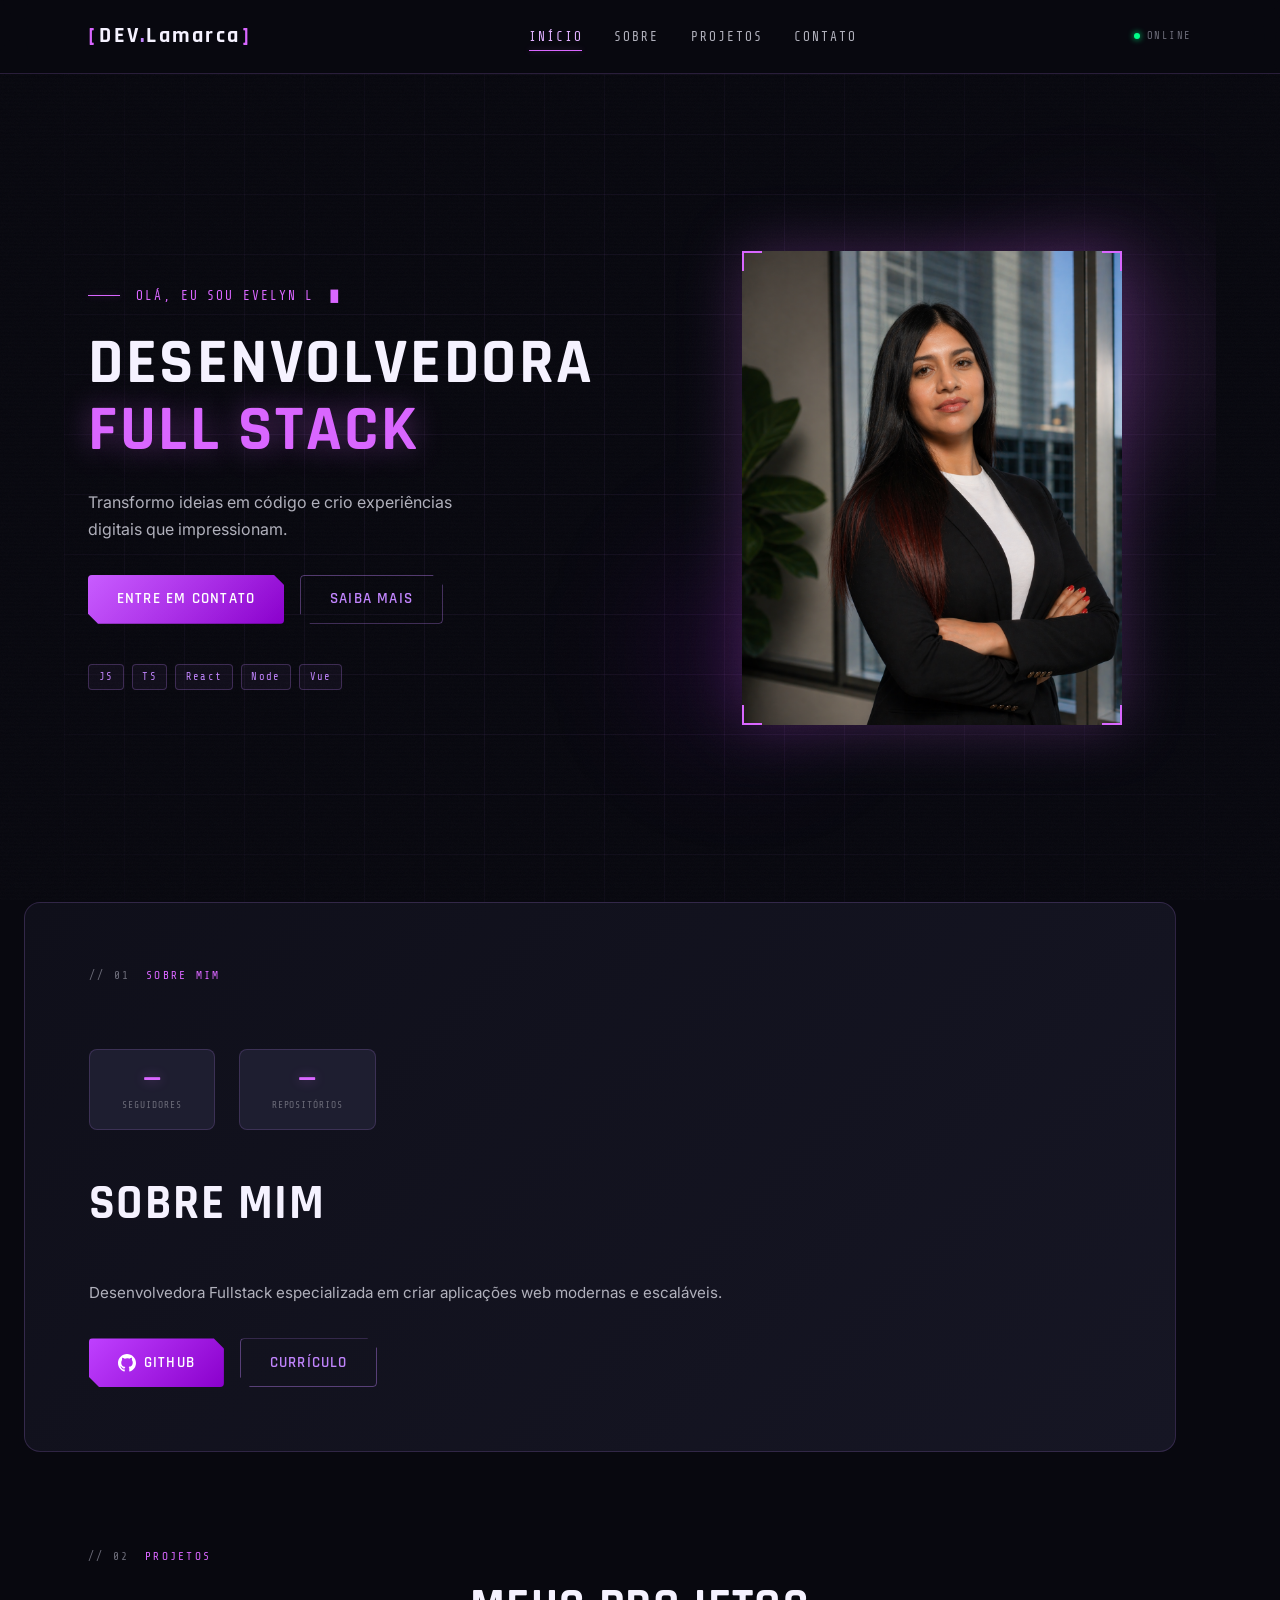
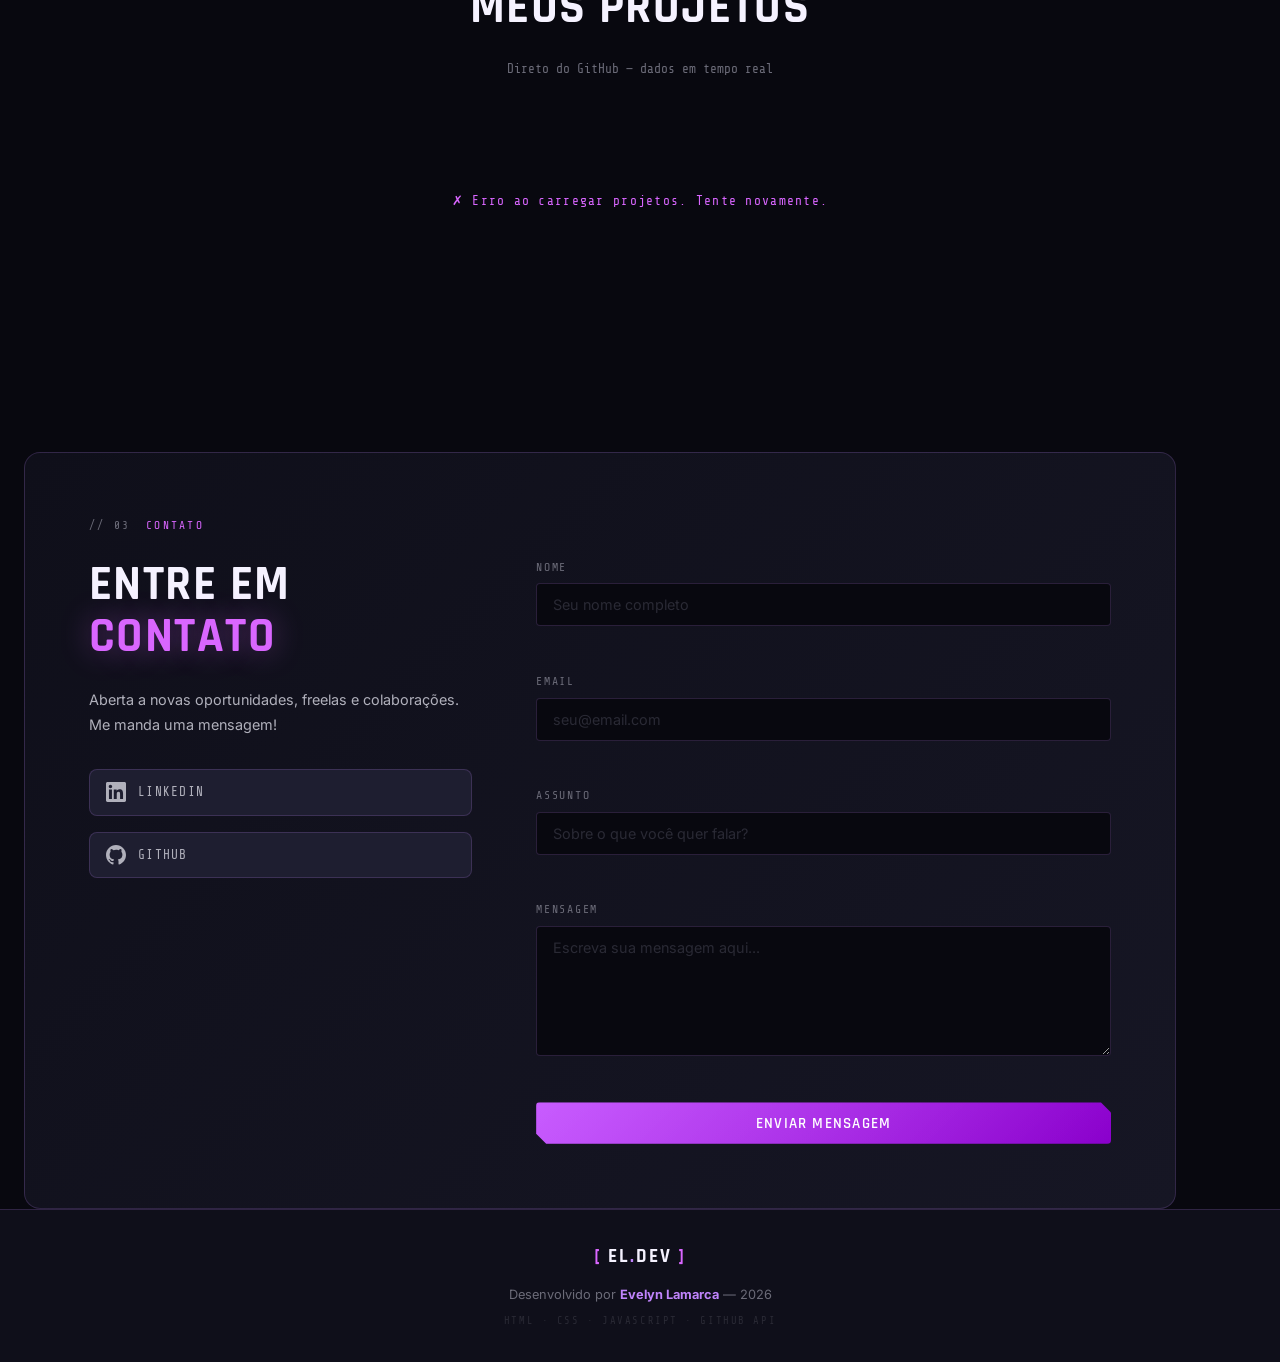
<file: index.html>
<!doctype html>
<html lang="pt-br">
  <head>
    <meta charset="UTF-8" />
    <meta name="viewport" content="width=device-width, initial-scale=1.0" />
    <meta name="author" content="Evelyn Lamarca" />
    <meta name="description" content="Portfólio pessoal de Evelyn Lamarca — desenvolvedora Full Stack especializada em criar experiências digitais incríveis." />
    <meta name="robots" content="index, follow" />

    <link rel="icon" type="image/svg+xml" href="./assets/img/favicon.svg" />

    <link rel="preconnect" href="https://fonts.googleapis.com">
    <link rel="preconnect" href="https://fonts.gstatic.com" crossorigin>
    <link href="https://fonts.googleapis.com/css2?family=Rajdhani:wght@400;500;600;700&family=Share+Tech+Mono&family=Inter:wght@300;400;500;600&display=swap" rel="stylesheet">

    <link rel="stylesheet" href="https://cdn.jsdelivr.net/npm/swiper@11/swiper-bundle.min.css" />
    <link rel="stylesheet" href="./css/style.css">

    <title>Evelyn Lamarca — Dev Full Stack</title>
  </head>
  <body>

    <div class="noise-overlay"></div>
    <div class="scanlines"></div>

    <header id="header">
      <div class="header-inner">

        <a href="index.html" class="logo" aria-label="Voltar ao início">
          <span class="logo-bracket">[</span>
          <span class="logo-text">DEV<span class="logo-dot">.</span>Lamarca</span>
          <span class="logo-bracket">]</span>
        </a>

        <nav class="nav-desktop" aria-label="Navegação principal">
          <ul class="menu-list">
            <li><a href="#hero" class="nav-link">Início</a></li>
            <li><a href="#about" class="nav-link">Sobre</a></li>
            <li><a href="#projects" class="nav-link">Projetos</a></li>
            <li><a href="#contact" class="nav-link">Contato</a></li>
          </ul>
        </nav>

        <div class="header-status" aria-hidden="true">
          <span class="status-dot"></span>
          <span class="status-text">ONLINE</span>
        </div>

        <button class="hamburger" id="hamburger" aria-label="Abrir menu" aria-expanded="false">
          <span></span><span></span><span></span>
        </button>
      </div>

      <nav class="nav-mobile" id="nav-mobile" aria-label="Navegação mobile">
        <ul>
          <li><a href="#hero" class="nav-link-mobile">Início</a></li>
          <li><a href="#about" class="nav-link-mobile">Sobre</a></li>
          <li><a href="#projects" class="nav-link-mobile">Projetos</a></li>
          <li><a href="#contact" class="nav-link-mobile">Contato</a></li>
        </ul>
      </nav>
    </header>

    <main>

      <section id="hero" class="section-container hero-section">
        <div class="hero-grid" aria-hidden="true"></div>
        <div class="glitch-lines" aria-hidden="true">
          <span></span><span></span><span></span>
        </div>

        <div class="hero-content">
          <p class="hero-eyebrow">
            <span class="eyebrow-line"></span>
            <span id="typing-text"></span><span class="cursor-blink">█</span>
          </p>
          <h1 class="hero-title">
            Desenvolvedora<br>
            <span class="title-accent">Full Stack</span>
          </h1>
          <p class="hero-description">
            Transformo ideias em código e crio experiências digitais que impressionam.
          </p>
          <div class="hero-cta">
            <a href="#contact" class="btn btn-primary">
              <span class="btn-glow"></span>
              Entre em contato
            </a>
            <a href="#about" class="btn btn-ghost">Saiba mais</a>
          </div>
          <div class="tech-badges" aria-label="Tecnologias">
            <span class="badge">JS</span>
            <span class="badge">TS</span>
            <span class="badge">React</span>
            <span class="badge">Node</span>
            <span class="badge">Vue</span>
          </div>
        </div>

        <figure class="hero-figure" aria-hidden="true">
          <div class="hero-frame">
            <img
              src="./assets/img/EVE.png"
              alt="Avatar de Evelyn Lamarca"
              class="hero-avatar float-animation"
            />
            <div class="frame-corner tl"></div>
            <div class="frame-corner tr"></div>
            <div class="frame-corner bl"></div>
            <div class="frame-corner br"></div>
          </div>
          <div class="orb orb-neon" aria-hidden="true"></div>
          <div class="orb orb-purple" aria-hidden="true"></div>
        </figure>
      </section>

      <section id="about" class="section-container about-section">

        <div class="section-label">
          <span>// 01</span> SOBRE MIM
        </div>

        <div class="about-stats">
          <div class="stat-card">
            <span class="stat-number" id="stat-followers">—</span>
            <span class="stat-label">Seguidores</span>
          </div>
          <div class="stat-card">
            <span class="stat-number" id="stat-repos">—</span>
            <span class="stat-label">Repositórios</span>
          </div>
        </div>

        <article class="about-content">
          <h2 class="section-title">Sobre mim</h2>
          <p id="about-bio">Carregando perfil...</p>
          <div class="about-actions">
            <a href="https://github.com/evelynlamarca" target="_blank" rel="noopener" class="btn btn-primary" id="about-github-link">
              <svg width="18" height="18" viewBox="0 0 24 24" fill="currentColor"><path d="M12 0C5.374 0 0 5.373 0 12c0 5.302 3.438 9.8 8.207 11.387.599.111.793-.261.793-.577v-2.234c-3.338.726-4.033-1.416-4.033-1.416-.546-1.387-1.333-1.756-1.333-1.756-1.089-.745.083-.729.083-.729 1.205.084 1.839 1.237 1.839 1.237 1.07 1.834 2.807 1.304 3.492.997.107-.775.418-1.305.762-1.604-2.665-.305-5.467-1.334-5.467-5.931 0-1.311.469-2.381 1.236-3.221-.124-.303-.535-1.524.117-3.176 0 0 1.008-.322 3.301 1.23A11.509 11.509 0 0112 5.803c1.02.005 2.047.138 3.006.404 2.291-1.552 3.297-1.23 3.297-1.23.653 1.653.242 2.874.118 3.176.77.84 1.235 1.911 1.235 3.221 0 4.609-2.807 5.624-5.479 5.921.43.372.823 1.102.823 2.222v3.293c0 .319.192.694.801.576C20.566 21.797 24 17.3 24 12c0-6.627-5.373-12-12-12z"/></svg>
              GitHub
            </a>
            <a href="#" target="_blank" class="btn btn-ghost">Currículo</a>
          </div>
        </article>
      </section>

      <section id="projects" class="section-container projects-section">

        <div class="section-label">
          <span>// 02</span> PROJETOS
        </div>

        <h2 class="section-title centered">Meus Projetos</h2>
        <p class="section-sub centered">Direto do GitHub — dados em tempo real</p>

        <div class="projects-loading" id="projects-loading" aria-live="polite">
          <div class="loading-spinner"></div>
          <span>Buscando repositórios...</span>
        </div>

        <div class="swiper projects-swiper" id="projects-swiper" style="opacity:0;transition:opacity 0.5s;">
          <div class="swiper-wrapper" id="swiper-wrapper"></div>
          <div class="swiper-button-next" aria-label="Próximo projeto"></div>
          <div class="swiper-button-prev" aria-label="Projeto anterior"></div>
          <div class="swiper-pagination"></div>
        </div>
      </section>

      <section id="contact" class="section-container contact-section">

        <div class="section-label">
          <span>// 03</span> CONTATO
        </div>

        <div class="contact-grid">

          <article class="contact-info">
            <h2 class="section-title">Entre em<br><span class="title-accent">Contato</span></h2>
            <p>Aberta a novas oportunidades, freelas e colaborações. Me manda uma mensagem!</p>

            <div class="social-links">
              <a href="https://www.linkedin.com/in/evelynlamarca" target="_blank" rel="noopener" class="social-link" aria-label="LinkedIn">
                <svg width="20" height="20" viewBox="0 0 24 24" fill="currentColor"><path d="M20.447 20.452h-3.554v-5.569c0-1.328-.027-3.037-1.852-3.037-1.853 0-2.136 1.445-2.136 2.939v5.667H9.351V9h3.414v1.561h.046c.477-.9 1.637-1.85 3.37-1.85 3.601 0 4.267 2.37 4.267 5.455v6.286zM5.337 7.433c-1.144 0-2.063-.926-2.063-2.065 0-1.138.92-2.063 2.063-2.063 1.14 0 2.064.925 2.064 2.063 0 1.139-.925 2.065-2.064 2.065zm1.782 13.019H3.555V9h3.564v11.452zM22.225 0H1.771C.792 0 0 .774 0 1.729v20.542C0 23.227.792 24 1.771 24h20.451C23.2 24 24 23.227 24 22.271V1.729C24 .774 23.2 0 22.222 0h.003z"/></svg>
                LinkedIn
              </a>
              <a href="https://github.com/evelynlamarca" target="_blank" rel="noopener" class="social-link" aria-label="GitHub">
                <svg width="20" height="20" viewBox="0 0 24 24" fill="currentColor"><path d="M12 0C5.374 0 0 5.373 0 12c0 5.302 3.438 9.8 8.207 11.387.599.111.793-.261.793-.577v-2.234c-3.338.726-4.033-1.416-4.033-1.416-.546-1.387-1.333-1.756-1.333-1.756-1.089-.745.083-.729.083-.729 1.205.084 1.839 1.237 1.839 1.237 1.07 1.834 2.807 1.304 3.492.997.107-.775.418-1.305.762-1.604-2.665-.305-5.467-1.334-5.467-5.931 0-1.311.469-2.381 1.236-3.221-.124-.303-.535-1.524.117-3.176 0 0 1.008-.322 3.301 1.23A11.509 11.509 0 0112 5.803c1.02.005 2.047.138 3.006.404 2.291-1.552 3.297-1.23 3.297-1.23.653 1.653.242 2.874.118 3.176.77.84 1.235 1.911 1.235 3.221 0 4.609-2.807 5.624-5.479 5.921.43.372.823 1.102.823 2.222v3.293c0 .319.192.694.801.576C20.566 21.797 24 17.3 24 12c0-6.627-5.373-12-12-12z"/></svg>
                GitHub
              </a>
            </div>
          </article>

          <form id="formulario" class="contact-form" novalidate>
            <div class="form-field">
              <label for="nome">Nome</label>
              <input id="nome" name="nome" type="text" placeholder="Seu nome completo" autocomplete="name" />
              <span class="form-error" id="erro-nome" role="alert"></span>
            </div>
            <div class="form-field">
              <label for="email">Email</label>
              <input id="email" name="email" type="email" placeholder="seu@email.com" autocomplete="email" />
              <span class="form-error" id="erro-email" role="alert"></span>
            </div>
            <div class="form-field">
              <label for="assunto">Assunto</label>
              <input id="assunto" name="assunto" type="text" placeholder="Sobre o que você quer falar?" />
              <span class="form-error" id="erro-assunto" role="alert"></span>
            </div>
            <div class="form-field">
              <label for="mensagem">Mensagem</label>
              <textarea id="mensagem" name="mensagem" placeholder="Escreva sua mensagem aqui..."></textarea>
              <span class="form-error" id="erro-mensagem" role="alert"></span>
            </div>
            <button class="btn btn-primary btn-full" type="submit" id="submit-btn">
              <span class="btn-glow"></span>
              <span id="submit-text">Enviar Mensagem</span>
            </button>
            <div class="form-success" id="form-success" aria-live="polite" hidden>
              ✓ Mensagem enviada com sucesso!
            </div>
          </form>
        </div>
      </section>
    </main>

    <footer>
      <div class="footer-inner">
        <div class="footer-logo">
          <span class="logo-bracket">[</span>
          <span class="logo-text">EL<span class="logo-dot">.</span>DEV</span>
          <span class="logo-bracket">]</span>
        </div>
        <p class="footer-copy">
          Desenvolvido por <strong>Evelyn Lamarca</strong> &mdash; <span id="footer-year"></span>
        </p>
        <p class="footer-stack">HTML · CSS · JavaScript · GitHub API</p>
      </div>
    </footer>

    <script src="https://cdn.jsdelivr.net/npm/swiper@11/swiper-bundle.min.js"></script>
    <script src="./js/script.js"></script>
  </body>
</html>
</file>
<file: css/style.css>
*, *::before, *::after {
  margin: 0;
  padding: 0;
  box-sizing: border-box;
}

html {
  scroll-behavior: smooth;
  font-size: 16px;
}

:root {
  --neon:        #d966ff;
  --neon-mid:    #bf40ff;
  --neon-dark:   #8a00cc;
  --soft:        #c084fc;
  --soft-light:  #e0b0ff;
  --neon-glow:   rgba(217, 102, 255, 0.4);
  --soft-glow:   rgba(192, 132, 252, 0.3);

  --gray-100:    #f0f0f2;
  --gray-300:    #b0b0bb;
  --gray-500:    #6b6b78;
  --gray-700:    #2a2a35;
  --gray-800:    #1a1a22;
  --gray-900:    #0e0e14;
  --black:       #07070b;
  --white:       #f5f2ff;

  --surface-0:   #08080f;
  --surface-1:   #0f0f1a;
  --surface-2:   #161624;
  --surface-3:   #1e1e30;
  --border:      rgba(192, 132, 252, 0.18);
  --border-hot:  rgba(217, 102, 255, 0.45);

  --font-display: 'Rajdhani', sans-serif;
  --font-mono:    'Share Tech Mono', monospace;
  --font-body:    'Inter', sans-serif;

  --sp-xs:  0.5rem;
  --sp-sm:  1rem;
  --sp-md:  1.5rem;
  --sp-lg:  2rem;
  --sp-xl:  3rem;
  --sp-2xl: 4rem;
  --sp-3xl: 6rem;

  --r-sm:   0.25rem;
  --r-md:   0.5rem;
  --r-lg:   1rem;
  --r-full: 9999px;

  --ease:        all 0.3s cubic-bezier(0.4, 0, 0.2, 1);
  --ease-spring: all 0.4s cubic-bezier(0.34, 1.56, 0.64, 1);

  --glow-neon:   0 0 20px var(--neon-glow), 0 0 60px rgba(217,102,255,0.12);
  --glow-soft:   0 0 20px var(--soft-glow), 0 0 60px rgba(192,132,252,0.1);
  --glow-gray:   0 0 16px rgba(176,176,187,0.1), 0 0 40px rgba(107,107,120,0.08);
  --shadow-card: 0 4px 24px rgba(0,0,0,0.55);
}

body {
  font-family: var(--font-body);
  background-color: var(--surface-0);
  color: var(--white);
  min-height: 100vh;
  display: flex;
  flex-direction: column;
  overflow-x: hidden;
  line-height: 1.6;
}

main { flex: 1; }

.noise-overlay {
  position: fixed;
  inset: 0;
  pointer-events: none;
  z-index: 0;
  opacity: 0.03;
  background-image: url("data:image/svg+xml,%3Csvg viewBox='0 0 256 256' xmlns='http://www.w3.org/2000/svg'%3E%3Cfilter id='n'%3E%3CfeTurbulence type='fractalNoise' baseFrequency='0.9' numOctaves='4' stitchTiles='stitch'/%3E%3C/filter%3E%3Crect width='100%25' height='100%25' filter='url(%23n)'/%3E%3C/svg%3E");
  background-size: 150px 150px;
}

.scanlines {
  position: fixed;
  inset: 0;
  pointer-events: none;
  z-index: 1;
  background: repeating-linear-gradient(
    0deg,
    transparent,
    transparent 2px,
    rgba(0,0,0,0.03) 2px,
    rgba(0,0,0,0.03) 4px
  );
}

.section-container {
  position: relative;
  max-width: 72rem;
  margin: 0 auto;
  padding: var(--sp-3xl) var(--sp-md);
  scroll-margin-top: 5rem;
  z-index: 2;
}

.section-label {
  font-family: var(--font-mono);
  font-size: 0.7rem;
  letter-spacing: 0.2em;
  color: var(--neon);
  text-transform: uppercase;
  margin-bottom: var(--sp-sm);
  display: flex;
  align-items: center;
  gap: var(--sp-sm);
}

.section-label span {
  color: var(--gray-500);
}

.section-title {
  font-family: var(--font-display);
  font-size: clamp(2rem, 5vw, 3rem);
  font-weight: 700;
  letter-spacing: 0.03em;
  line-height: 1.1;
  color: var(--white);
  margin-bottom: var(--sp-md);
  text-transform: uppercase;
}

.section-title.centered { text-align: center; }

.section-sub {
  font-family: var(--font-mono);
  font-size: 0.8rem;
  color: var(--gray-500);
  margin-bottom: var(--sp-xl);
}

.section-sub.centered { text-align: center; }

.title-accent {
  color: var(--neon);
  text-shadow: 0 0 30px var(--neon-glow);
}

.btn {
  position: relative;
  display: inline-flex;
  align-items: center;
  justify-content: center;
  gap: 0.5rem;
  padding: 0.7rem 1.8rem;
  font-family: var(--font-display);
  font-size: 0.95rem;
  font-weight: 600;
  letter-spacing: 0.08em;
  text-transform: uppercase;
  text-decoration: none;
  border: none;
  border-radius: var(--r-sm);
  cursor: pointer;
  transition: var(--ease);
  overflow: hidden;
  white-space: nowrap;
}

.btn-primary {
  background: linear-gradient(135deg, var(--neon-mid), var(--neon-dark));
  color: #fff;
  clip-path: polygon(0 0, calc(100% - 10px) 0, 100% 10px, 100% 100%, 10px 100%, 0 calc(100% - 10px));
}

.btn-primary:hover {
  background: linear-gradient(135deg, var(--neon), var(--neon-mid));
  transform: translateY(-2px);
  box-shadow: var(--glow-neon);
}

.btn-glow {
  position: absolute;
  inset: 0;
  background: linear-gradient(135deg, rgba(255,255,255,0.15), transparent);
  pointer-events: none;
}

.btn-ghost {
  background: transparent;
  color: var(--soft);
  border: 1px solid rgba(192,132,252,0.4);
  clip-path: polygon(0 0, calc(100% - 10px) 0, 100% 10px, 100% 100%, 10px 100%, 0 calc(100% - 10px));
}

.btn-ghost:hover {
  background: rgba(192,132,252,0.1);
  color: var(--white);
  border-color: var(--soft);
  transform: translateY(-2px);
  box-shadow: var(--glow-soft);
}

.btn-full { width: 100%; }

.btn-sm {
  padding: 0.35rem 0.9rem;
  font-size: 0.75rem;
  clip-path: none;
  border-radius: var(--r-sm);
}

#header {
  position: sticky;
  top: 0;
  z-index: 1000;
  width: 100%;
  background: rgba(8,8,15,0.88);
  backdrop-filter: blur(16px) saturate(1.5);
  -webkit-backdrop-filter: blur(16px) saturate(1.5);
  border-bottom: 1px solid var(--border);
  transition: var(--ease);
}

#header.scrolled {
  border-bottom-color: var(--border-hot);
  box-shadow: 0 4px 30px rgba(217,102,255,0.1);
}

.header-inner {
  display: flex;
  align-items: center;
  justify-content: space-between;
  max-width: 72rem;
  margin: 0 auto;
  padding: 0 var(--sp-md);
  height: 4.5rem;
}

.logo {
  font-family: var(--font-display);
  font-size: 1.4rem;
  font-weight: 700;
  letter-spacing: 0.1em;
  text-decoration: none;
  color: var(--white);
  display: flex;
  align-items: center;
  gap: 0.1em;
}

.logo-bracket { color: var(--neon); }
.logo-dot     { color: var(--soft); }

.nav-desktop .menu-list {
  display: flex;
  gap: var(--sp-lg);
  list-style: none;
}

.nav-link {
  font-family: var(--font-mono);
  font-size: 0.8rem;
  letter-spacing: 0.15em;
  text-transform: uppercase;
  color: var(--gray-300);
  text-decoration: none;
  padding: 0.3rem 0;
  position: relative;
  transition: color 0.3s;
}

.nav-link::after {
  content: '';
  position: absolute;
  left: 0;
  bottom: -2px;
  width: 0;
  height: 1px;
  background: var(--neon);
  box-shadow: 0 0 6px var(--neon-glow);
  transition: width 0.3s;
}

.nav-link:hover,
.nav-link.active {
  color: var(--soft-light);
}

.nav-link:hover::after,
.nav-link.active::after {
  width: 100%;
}

.header-status {
  display: flex;
  align-items: center;
  gap: 0.4rem;
  font-family: var(--font-mono);
  font-size: 0.65rem;
  letter-spacing: 0.15em;
  color: var(--gray-500);
}

.status-dot {
  width: 6px;
  height: 6px;
  background: #00ff88;
  border-radius: 50%;
  box-shadow: 0 0 6px #00ff88;
  animation: pulse-dot 2s ease infinite;
}

@keyframes pulse-dot {
  0%, 100% { opacity: 1; transform: scale(1); }
  50%       { opacity: 0.5; transform: scale(0.8); }
}

.hamburger {
  display: none;
  flex-direction: column;
  gap: 5px;
  background: none;
  border: none;
  cursor: pointer;
  padding: 0.5rem;
}

.hamburger span {
  display: block;
  width: 22px;
  height: 2px;
  background: var(--white);
  border-radius: 2px;
  transition: var(--ease);
}

.hamburger.open span:nth-child(1) { transform: rotate(45deg) translate(5px, 5px); }
.hamburger.open span:nth-child(2) { opacity: 0; }
.hamburger.open span:nth-child(3) { transform: rotate(-45deg) translate(5px, -5px); }

.nav-mobile {
  max-height: 0;
  overflow: hidden;
  transition: max-height 0.4s cubic-bezier(0.4, 0, 0.2, 1);
  border-top: 1px solid transparent;
  background: rgba(8,8,15,0.98);
}

.nav-mobile.open {
  max-height: 300px;
  border-top-color: var(--border);
}

.nav-mobile ul {
  list-style: none;
  padding: var(--sp-sm) var(--sp-md);
  display: flex;
  flex-direction: column;
  gap: var(--sp-xs);
}

.nav-link-mobile {
  display: block;
  padding: 0.75rem var(--sp-sm);
  font-family: var(--font-mono);
  font-size: 0.85rem;
  letter-spacing: 0.15em;
  text-transform: uppercase;
  color: var(--gray-300);
  text-decoration: none;
  border-left: 2px solid transparent;
  transition: var(--ease);
}

.nav-link-mobile:hover {
  color: var(--soft-light);
  border-left-color: var(--neon);
  padding-left: var(--sp-md);
  background: rgba(217,102,255,0.05);
}

.hero-section {
  min-height: calc(100vh - 4.5rem);
  display: grid;
  grid-template-columns: 1fr 1fr;
  align-items: center;
  gap: var(--sp-2xl);
  overflow: hidden;
}

.hero-grid {
  position: absolute;
  inset: 0;
  background-image:
    linear-gradient(rgba(192,132,252,0.06) 1px, transparent 1px),
    linear-gradient(90deg, rgba(192,132,252,0.06) 1px, transparent 1px);
  background-size: 60px 60px;
  pointer-events: none;
  mask-image: radial-gradient(ellipse 80% 80% at 50% 50%, black 40%, transparent 100%);
}

.glitch-lines {
  position: absolute;
  inset: 0;
  pointer-events: none;
  overflow: hidden;
}

.glitch-lines span {
  position: absolute;
  left: 0;
  right: 0;
  height: 1px;
  background: linear-gradient(90deg, transparent, var(--neon), transparent);
  animation: glitch-scan 8s linear infinite;
  opacity: 0;
}

.glitch-lines span:nth-child(1) { animation-delay: 0s; }
.glitch-lines span:nth-child(2) { animation-delay: 3s; }
.glitch-lines span:nth-child(3) { animation-delay: 6s; }

@keyframes glitch-scan {
  0%   { top: -5%; opacity: 0; }
  5%   { opacity: 0.6; }
  95%  { opacity: 0.3; }
  100% { top: 105%; opacity: 0; }
}

.hero-content {
  display: flex;
  flex-direction: column;
  gap: var(--sp-md);
  z-index: 2;
}

.hero-eyebrow {
  display: flex;
  align-items: center;
  gap: var(--sp-sm);
  font-family: var(--font-mono);
  font-size: 0.8rem;
  letter-spacing: 0.15em;
  color: var(--neon);
  text-transform: uppercase;
}

.eyebrow-line {
  display: block;
  width: 2rem;
  height: 1px;
  background: var(--neon);
  box-shadow: 0 0 6px var(--neon-glow);
}

.cursor-blink {
  animation: blink 1s step-end infinite;
  color: var(--neon);
}

@keyframes blink {
  0%, 100% { opacity: 1; }
  50%       { opacity: 0; }
}

.hero-title {
  font-family: var(--font-display);
  font-size: clamp(2.5rem, 6vw, 4rem);
  font-weight: 700;
  letter-spacing: 0.04em;
  line-height: 1.05;
  text-transform: uppercase;
  color: var(--white);
}

.hero-description {
  font-size: 1rem;
  color: var(--gray-300);
  max-width: 26rem;
  line-height: 1.7;
}

.hero-cta {
  display: flex;
  gap: var(--sp-sm);
  flex-wrap: wrap;
  margin-top: var(--sp-xs);
}

.tech-badges {
  display: flex;
  flex-wrap: wrap;
  gap: 0.5rem;
  margin-top: var(--sp-sm);
}

.badge {
  font-family: var(--font-mono);
  font-size: 0.65rem;
  letter-spacing: 0.12em;
  padding: 0.25rem 0.6rem;
  border: 1px solid rgba(192,132,252,0.25);
  border-radius: var(--r-sm);
  color: var(--soft);
  background: rgba(192,132,252,0.05);
  transition: var(--ease);
}

.badge:hover {
  border-color: var(--neon);
  color: var(--soft-light);
  background: rgba(217,102,255,0.1);
  box-shadow: 0 0 8px var(--neon-glow);
  transform: translateY(-2px);
}

.hero-figure {
  position: relative;
  display: flex;
  justify-content: center;
  align-items: center;
  z-index: 2;
}

.hero-frame {
  position: relative;
  width: 380px;
  max-width: 100%;
}

.hero-avatar {
  width: 100%;
  display: block;
  filter: drop-shadow(0 0 30px rgba(217,102,255,0.25));
}

.frame-corner {
  position: absolute;
  width: 20px;
  height: 20px;
  border-color: var(--neon);
  border-style: solid;
  border-width: 0;
}

.frame-corner.tl { top: 0; left: 0;     border-top-width: 2px;    border-left-width: 2px; }
.frame-corner.tr { top: 0; right: 0;    border-top-width: 2px;    border-right-width: 2px; }
.frame-corner.bl { bottom: 0; left: 0;  border-bottom-width: 2px; border-left-width: 2px; }
.frame-corner.br { bottom: 0; right: 0; border-bottom-width: 2px; border-right-width: 2px; }

.orb {
  position: absolute;
  border-radius: 50%;
  filter: blur(60px);
  pointer-events: none;
  z-index: -1;
}

.orb-neon {
  width: 300px;
  height: 300px;
  background: radial-gradient(circle, rgba(217,102,255,0.25), transparent 70%);
  top: -10%;
  right: -10%;
}

.orb-purple {
  width: 250px;
  height: 250px;
  background: radial-gradient(circle, rgba(138,0,204,0.2), transparent 70%);
  bottom: -10%;
  left: -10%;
}

@keyframes float {
  0%, 100% { transform: translateY(0px); }
  50%       { transform: translateY(-14px); }
}

.float-animation { animation: float 4s ease-in-out infinite; }

.about-section {
  display: flex;
  flex-direction: column;
  gap: var(--sp-xl);
  background: linear-gradient(135deg, var(--surface-1), var(--surface-2));
  border-radius: var(--r-lg);
  border: 1px solid var(--border);
  margin: 0 var(--sp-md);
  padding: var(--sp-2xl);
}

.about-stats {
  display: flex;
  gap: var(--sp-md);
  flex-wrap: wrap;
}

.stat-card {
  display: flex;
  flex-direction: column;
  align-items: center;
  gap: 0.2rem;
  padding: var(--sp-sm) var(--sp-lg);
  background: var(--surface-3);
  border: 1px solid var(--border);
  border-radius: var(--r-md);
  min-width: 90px;
  transition: var(--ease);
}

.stat-card:hover {
  border-color: var(--neon);
  box-shadow: var(--glow-neon);
}

.stat-number {
  font-family: var(--font-display);
  font-size: 1.8rem;
  font-weight: 700;
  color: var(--neon);
  line-height: 1;
  text-shadow: 0 0 12px var(--neon-glow);
}

.stat-label {
  font-family: var(--font-mono);
  font-size: 0.6rem;
  letter-spacing: 0.1em;
  text-transform: uppercase;
  color: var(--gray-500);
}

.about-content {
  display: flex;
  flex-direction: column;
  gap: var(--sp-md);
}

.about-content p {
  font-size: 0.95rem;
  color: var(--gray-300);
  line-height: 1.8;
  text-align: justify;
}

.about-actions {
  display: flex;
  gap: var(--sp-sm);
  flex-wrap: wrap;
  margin-top: var(--sp-xs);
}

.projects-section {
  padding-top: var(--sp-3xl);
  padding-bottom: var(--sp-3xl);
}

.projects-loading {
  display: flex;
  flex-direction: column;
  align-items: center;
  gap: var(--sp-sm);
  padding: var(--sp-2xl);
  font-family: var(--font-mono);
  font-size: 0.8rem;
  color: var(--gray-500);
  letter-spacing: 0.1em;
}

.loading-spinner {
  width: 36px;
  height: 36px;
  border: 2px solid var(--surface-3);
  border-top-color: var(--neon);
  border-radius: 50%;
  animation: spin 0.8s linear infinite;
}

@keyframes spin {
  to { transform: rotate(360deg); }
}

.projects-swiper {
  position: relative;
  width: 100%;
  padding: var(--sp-sm) 0 var(--sp-2xl);
  overflow: hidden;
}

.project-card {
  display: flex;
  flex-direction: column;
  height: 100%;
  background: var(--surface-2);
  border: 1px solid var(--border);
  border-radius: var(--r-md);
  overflow: hidden;
  transition: var(--ease);
  position: relative;
}

.project-card::before {
  content: '';
  position: absolute;
  top: 0;
  left: 0;
  right: 0;
  height: 2px;
  background: linear-gradient(90deg, var(--neon-dark), var(--neon));
  transform: scaleX(0);
  transform-origin: left;
  transition: transform 0.4s ease;
}

.project-card:hover {
  border-color: rgba(217,102,255,0.4);
  transform: translateY(-6px);
  box-shadow: 0 12px 40px rgba(0,0,0,0.55), var(--glow-neon);
}

.project-card:hover::before { transform: scaleX(1); }

.project-image {
  display: flex;
  justify-content: center;
  align-items: center;
  height: 9rem;
  background: linear-gradient(135deg, var(--surface-3), var(--surface-1));
  border-bottom: 1px solid var(--border);
  position: relative;
  overflow: hidden;
}

.project-image::after {
  content: '';
  position: absolute;
  inset: 0;
  background: radial-gradient(circle at 50% 50%, rgba(192,132,252,0.08), transparent 70%);
}

.project-image img {
  width: 70%;
  height: 70%;
  max-width: 5.5rem;
  max-height: 5.5rem;
  object-fit: contain;
  opacity: 0.9;
  transition: transform 0.3s ease, opacity 0.3s ease;
  filter: drop-shadow(0 0 8px rgba(217,102,255,0.2));
  position: relative;
  z-index: 1;
}

.project-card:hover .project-image img {
  transform: scale(1.1);
  opacity: 1;
  filter: drop-shadow(0 0 12px rgba(217,102,255,0.4));
}

.project-content {
  display: flex;
  flex: 1;
  flex-direction: column;
  padding: var(--sp-md);
  gap: 0.6rem;
}

.project-content h3 {
  font-family: var(--font-display);
  font-size: 0.95rem;
  font-weight: 700;
  letter-spacing: 0.06em;
  color: var(--white);
  text-transform: uppercase;
  line-height: 1.3;
}

.project-content p {
  font-size: 0.8rem;
  color: var(--gray-500);
  line-height: 1.6;
  flex: 1;
}

.project-tags {
  display: flex;
  flex-wrap: wrap;
  gap: 0.35rem;
  min-height: 1.8rem;
}

.tag {
  font-family: var(--font-mono);
  font-size: 0.6rem;
  letter-spacing: 0.08em;
  padding: 0.2rem 0.5rem;
  border: 1px solid rgba(192,132,252,0.3);
  border-radius: var(--r-sm);
  color: var(--soft);
  background: rgba(192,132,252,0.06);
  text-transform: uppercase;
}

.project-buttons {
  display: flex;
  gap: 0.5rem;
  margin-top: var(--sp-xs);
}

.swiper-wrapper { align-items: stretch; }

.swiper-slide {
  display: flex;
  height: auto;
}

.swiper-button-next,
.swiper-button-prev {
  width: 2.5rem;
  height: 2.5rem;
  background: var(--surface-3);
  border: 1px solid var(--border);
  border-radius: var(--r-sm);
  transition: var(--ease);
}

.swiper-button-next:hover,
.swiper-button-prev:hover {
  background: var(--neon-dark);
  border-color: var(--neon);
  box-shadow: var(--glow-neon);
}

.swiper-button-next::after,
.swiper-button-prev::after {
  font-size: 0.75rem;
  color: var(--white);
  font-weight: 700;
}

.swiper-pagination-bullet {
  background: var(--gray-700);
  opacity: 1;
  width: 8px;
  height: 8px;
  transition: var(--ease);
}

.swiper-pagination-bullet-active {
  background: var(--neon);
  width: 24px;
  border-radius: 4px;
  box-shadow: 0 0 8px var(--neon-glow);
}

.contact-section {
  background: linear-gradient(135deg, var(--surface-1), var(--surface-2));
  border-radius: var(--r-lg);
  border: 1px solid var(--border);
  margin: 0 var(--sp-md);
  padding: var(--sp-2xl);
}

.contact-grid {
  display: grid;
  grid-template-columns: 1fr 1.5fr;
  gap: var(--sp-2xl);
  align-items: start;
  margin-top: var(--sp-md);
}

.contact-info p {
  font-size: 0.9rem;
  color: var(--gray-300);
  line-height: 1.7;
  margin-bottom: var(--sp-lg);
}

.social-links {
  display: flex;
  flex-direction: column;
  gap: var(--sp-sm);
}

.social-link {
  display: flex;
  align-items: center;
  gap: 0.75rem;
  padding: 0.75rem var(--sp-sm);
  font-family: var(--font-mono);
  font-size: 0.8rem;
  letter-spacing: 0.1em;
  text-transform: uppercase;
  color: var(--gray-300);
  text-decoration: none;
  border: 1px solid var(--border);
  border-radius: var(--r-md);
  background: var(--surface-3);
  transition: var(--ease);
}

.social-link:hover {
  border-color: var(--neon);
  color: var(--soft-light);
  background: rgba(217,102,255,0.07);
  transform: translateX(6px);
  box-shadow: var(--glow-neon);
}

.contact-form {
  display: flex;
  flex-direction: column;
  gap: var(--sp-md);
}

.form-field {
  display: flex;
  flex-direction: column;
  gap: 0.4rem;
}

.form-field label {
  font-family: var(--font-mono);
  font-size: 0.72rem;
  letter-spacing: 0.15em;
  text-transform: uppercase;
  color: var(--gray-500);
}

.form-field input,
.form-field textarea {
  width: 100%;
  padding: 0.75rem var(--sp-sm);
  background: var(--surface-0);
  border: 1px solid var(--border);
  border-radius: var(--r-sm);
  font-family: var(--font-body);
  font-size: 0.9rem;
  color: var(--white);
  transition: var(--ease);
  outline: none;
}

.form-field input::placeholder,
.form-field textarea::placeholder {
  color: var(--gray-700);
}

.form-field input:focus,
.form-field textarea:focus {
  border-color: var(--neon);
  box-shadow: 0 0 0 3px rgba(217,102,255,0.12);
}

.form-field input.error,
.form-field textarea.error {
  border-color: var(--neon-mid);
  box-shadow: 0 0 0 2px rgba(217,102,255,0.15);
}

.form-field textarea {
  min-height: 130px;
  resize: vertical;
}

.form-error {
  font-family: var(--font-mono);
  font-size: 0.7rem;
  color: var(--neon);
  letter-spacing: 0.05em;
  min-height: 1rem;
}

.form-success {
  padding: var(--sp-sm);
  background: rgba(0,255,100,0.08);
  border: 1px solid rgba(0,255,100,0.3);
  border-radius: var(--r-sm);
  font-family: var(--font-mono);
  font-size: 0.8rem;
  color: #00ff64;
  letter-spacing: 0.08em;
  text-align: center;
}

footer {
  position: relative;
  z-index: 2;
  background: var(--surface-1);
  border-top: 1px solid var(--border);
  padding: var(--sp-lg) var(--sp-md);
}

.footer-inner {
  max-width: 72rem;
  margin: 0 auto;
  display: flex;
  flex-direction: column;
  align-items: center;
  gap: 0.5rem;
  text-align: center;
}

.footer-logo {
  font-family: var(--font-display);
  font-size: 1.2rem;
  font-weight: 700;
  letter-spacing: 0.1em;
  color: var(--white);
  margin-bottom: 0.25rem;
}

.footer-copy {
  font-size: 0.8rem;
  color: var(--gray-500);
}

.footer-copy strong { color: var(--soft); }

.footer-stack {
  font-family: var(--font-mono);
  font-size: 0.65rem;
  letter-spacing: 0.15em;
  color: var(--gray-700);
  text-transform: uppercase;
}

.fade-in {
  opacity: 0;
  transform: translateY(24px);
  transition: opacity 0.6s ease, transform 0.6s ease;
}

.fade-in.visible {
  opacity: 1;
  transform: translateY(0);
}

@media (max-width: 1024px) {
  .hero-section {
    grid-template-columns: 1fr;
    text-align: center;
    min-height: 70vh;
    padding-top: var(--sp-2xl);
  }

  .hero-figure { order: -1; }
  .hero-frame { width: 260px; }
  .hero-description { margin: 0 auto; }
  .hero-cta, .tech-badges { justify-content: center; }
  .eyebrow-line { display: none; }

  .about-section { margin: 0; }
  .about-actions { justify-content: flex-start; }

  .contact-section { margin: 0; }

  .contact-grid {
    grid-template-columns: 1fr;
    gap: var(--sp-xl);
  }
}

@media (max-width: 768px) {
  .section-container { padding: var(--sp-2xl) var(--sp-sm); }

  .nav-desktop   { display: none; }
  .header-status { display: none; }
  .hamburger     { display: flex; }

  .hero-section { padding-top: var(--sp-xl); gap: var(--sp-lg); }
  .hero-frame   { width: 200px; }

  .about-section { padding: var(--sp-xl) var(--sp-sm); }

  .hero-cta { flex-direction: column; align-items: center; }
  .hero-cta .btn { width: 100%; max-width: 280px; }

  .projects-swiper { padding-left: 0; padding-right: 0; }

  .contact-section { padding: var(--sp-xl) var(--sp-sm); }

  .social-links { flex-direction: row; flex-wrap: wrap; }
  .social-link  { flex: 1; min-width: 120px; justify-content: center; }
}

::-webkit-scrollbar { width: 4px; }
::-webkit-scrollbar-track { background: var(--surface-0); }
::-webkit-scrollbar-thumb {
  background: linear-gradient(var(--neon-dark), var(--neon));
  border-radius: 4px;
}
::-webkit-scrollbar-thumb:hover { background: var(--neon); }

::selection {
  background: rgba(217,102,255,0.3);
  color: var(--white);
}
</file>
